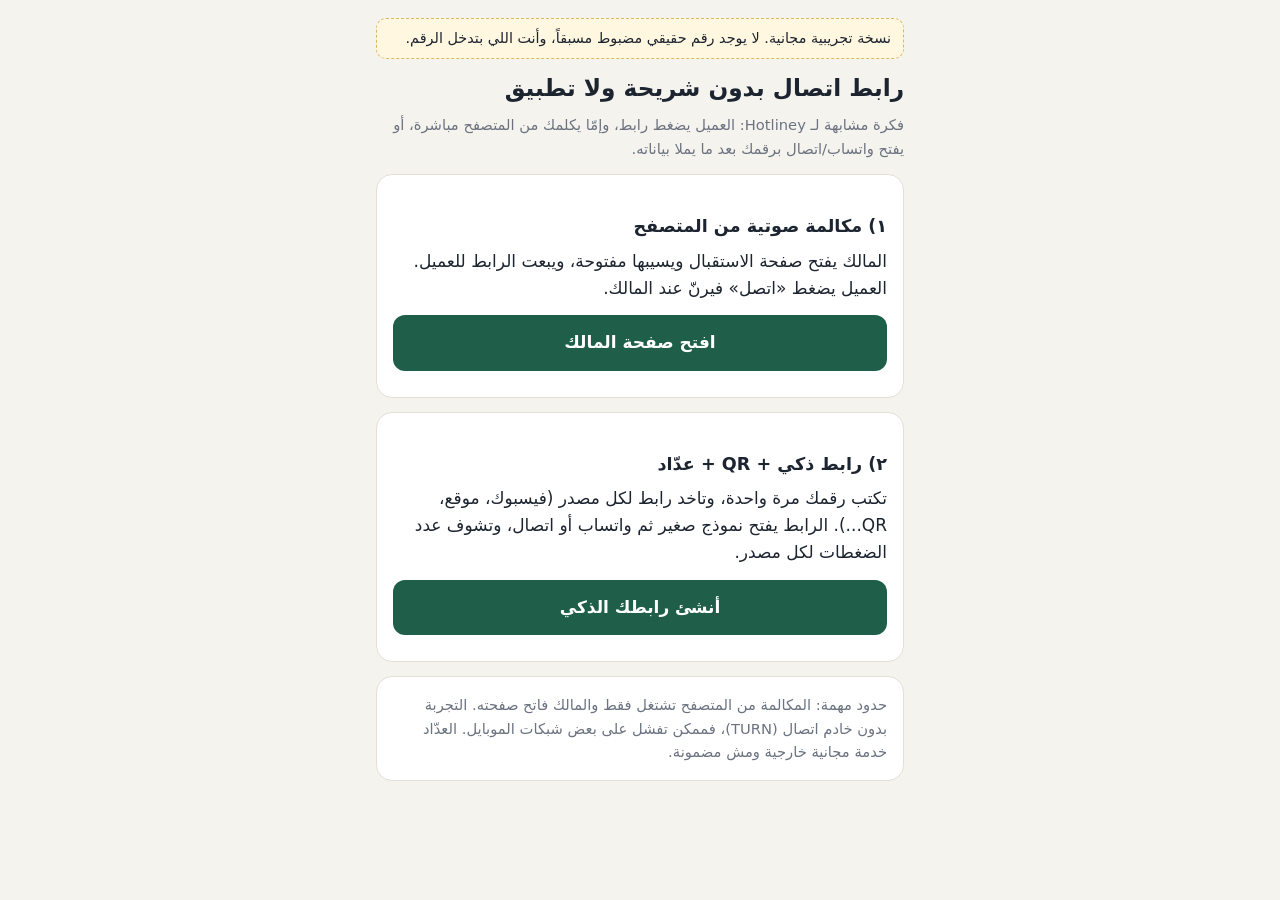
<file: index.html>
<!doctype html><html lang="ar" dir="rtl"><head><meta charset="utf-8"><meta name="viewport" content="width=device-width,initial-scale=1"><title>نموذج رابط الاتصال</title><link rel="stylesheet" href="style.css"></head><body><div class="wrap">
<div class="demo">نسخة تجريبية مجانية. لا يوجد رقم حقيقي مضبوط مسبقاً، وأنت اللي بتدخل الرقم.</div>
<h1>رابط اتصال بدون شريحة ولا تطبيق</h1>
<p class="mut">فكرة مشابهة لـ Hotliney: العميل يضغط رابط، وإمّا يكلمك من المتصفح مباشرة، أو يفتح واتساب/اتصال برقمك بعد ما يملا بياناته.</p>
<div class="card"><h2>١) مكالمة صوتية من المتصفح</h2>
<p>المالك يفتح صفحة الاستقبال ويسيبها مفتوحة، ويبعت الرابط للعميل. العميل يضغط «اتصل» فيرنّ عند المالك.</p>
<a class="btn" href="owner.html">افتح صفحة المالك</a></div>
<div class="card"><h2>٢) رابط ذكي + QR + عدّاد</h2>
<p>تكتب رقمك مرة واحدة، وتاخد رابط لكل مصدر (فيسبوك، موقع، QR...). الرابط يفتح نموذج صغير ثم واتساب أو اتصال، وتشوف عدد الضغطات لكل مصدر.</p>
<a class="btn" href="generator.html">أنشئ رابطك الذكي</a></div>
<div class="card mut">حدود مهمة: المكالمة من المتصفح تشتغل فقط والمالك فاتح صفحته. التجربة بدون خادم اتصال (TURN)، فممكن تفشل على بعض شبكات الموبايل. العدّاد خدمة مجانية خارجية ومش مضمونة.</div>
</div></body></html>
</file>
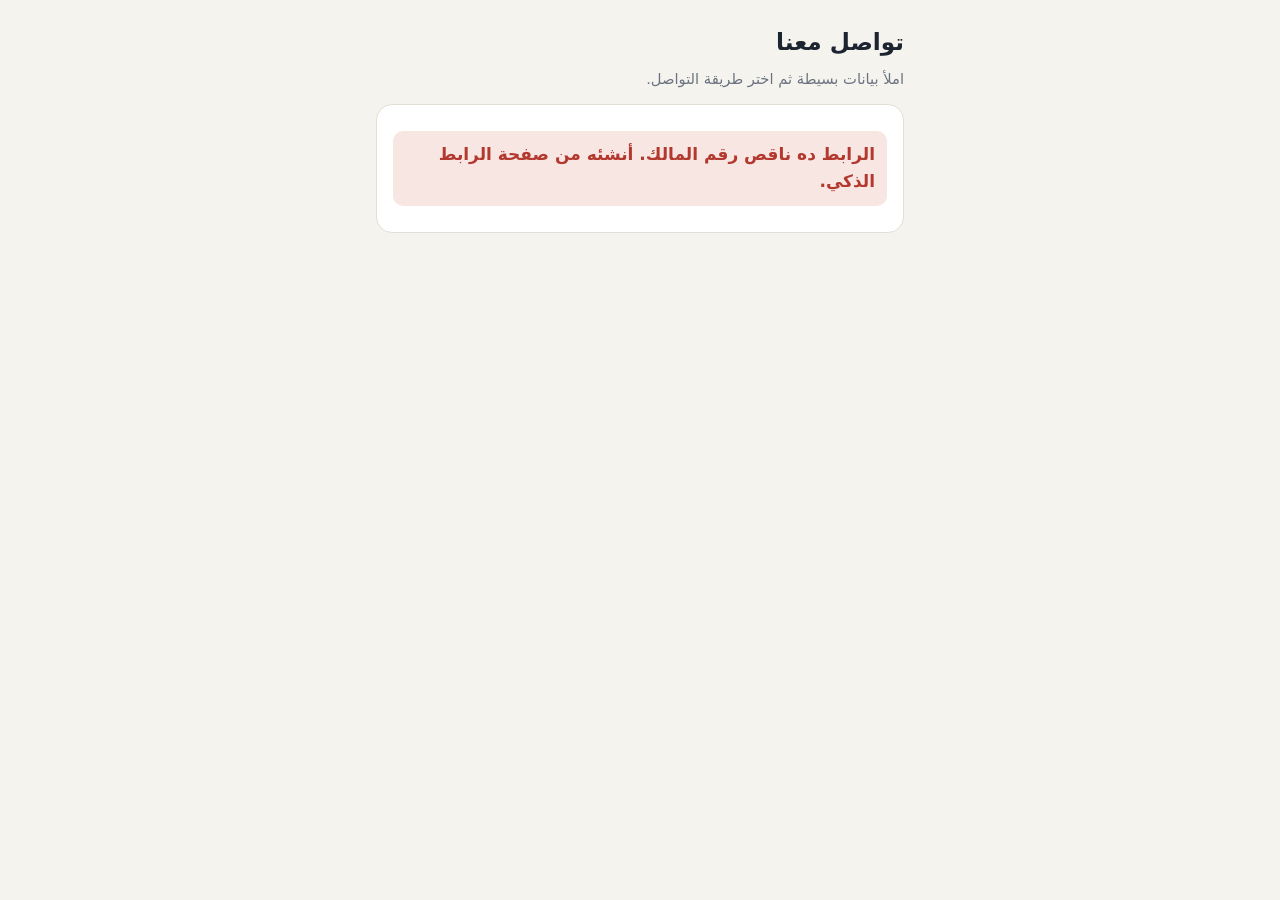
<file: link.html>
<!doctype html><html lang="ar" dir="rtl"><head><meta charset="utf-8"><meta name="viewport" content="width=device-width,initial-scale=1"><title>تواصل معنا</title><link rel="stylesheet" href="style.css"></head><body><div class="wrap">
<h1>تواصل معنا</h1>
<p class="mut">املأ بيانات بسيطة ثم اختر طريقة التواصل.</p>
<div class="card" id="box">
<label for="nm">الاسم</label><input id="nm" maxlength="40" autocomplete="name">
<label for="rs">سبب التواصل</label><textarea id="rs" rows="3" maxlength="300"></textarea>
<a class="btn" id="wa" href="#" target="_blank" rel="noopener">فتح واتساب</a>
<a class="btn sec" id="tel" href="#">اتصال هاتفي</a>
<a class="btn sec" id="web" href="#" hidden>مكالمة من المتصفح (بدون رصيد)</a>
</div>
<script src="common.js"></script>
<script>
const p=normPhone(qs.get('p')),src=cleanSrc(qs.get('s')),ns=qs.get('ns'),room=(qs.get('r')||'').replace(/[^a-z0-9]/gi,'');
if(!p){$('#box').innerHTML='<div class="status err">الرابط ده ناقص رقم المالك. أنشئه من صفحة الرابط الذكي.</div>';}
else{
  const msg=()=>{const n=$('#nm').value.trim(),r=$('#rs').value.trim();return 'مرحباً'+(n?'، أنا '+n:'')+(r?'\nالموضوع: '+r:'')+'\n(المصدر: '+src+')'};
  const upd=()=>{$('#wa').href='https://wa.me/'+p+'?text='+encodeURIComponent(msg())};
  upd();$('#nm').oninput=upd;$('#rs').oninput=upd;
  $('#tel').href='tel:+'+p;
  $('#wa').onclick=()=>{countHit(ns,src,'wa')};
  $('#tel').onclick=()=>{countHit(ns,src,'tel')};
  if(room){const w=$('#web');w.hidden=false;w.href='call.html?r='+room+'&s='+src+(ns?'&ns='+ns:'');}
  countHit(ns,src,'view');
}
</script></div></body></html>
</file>
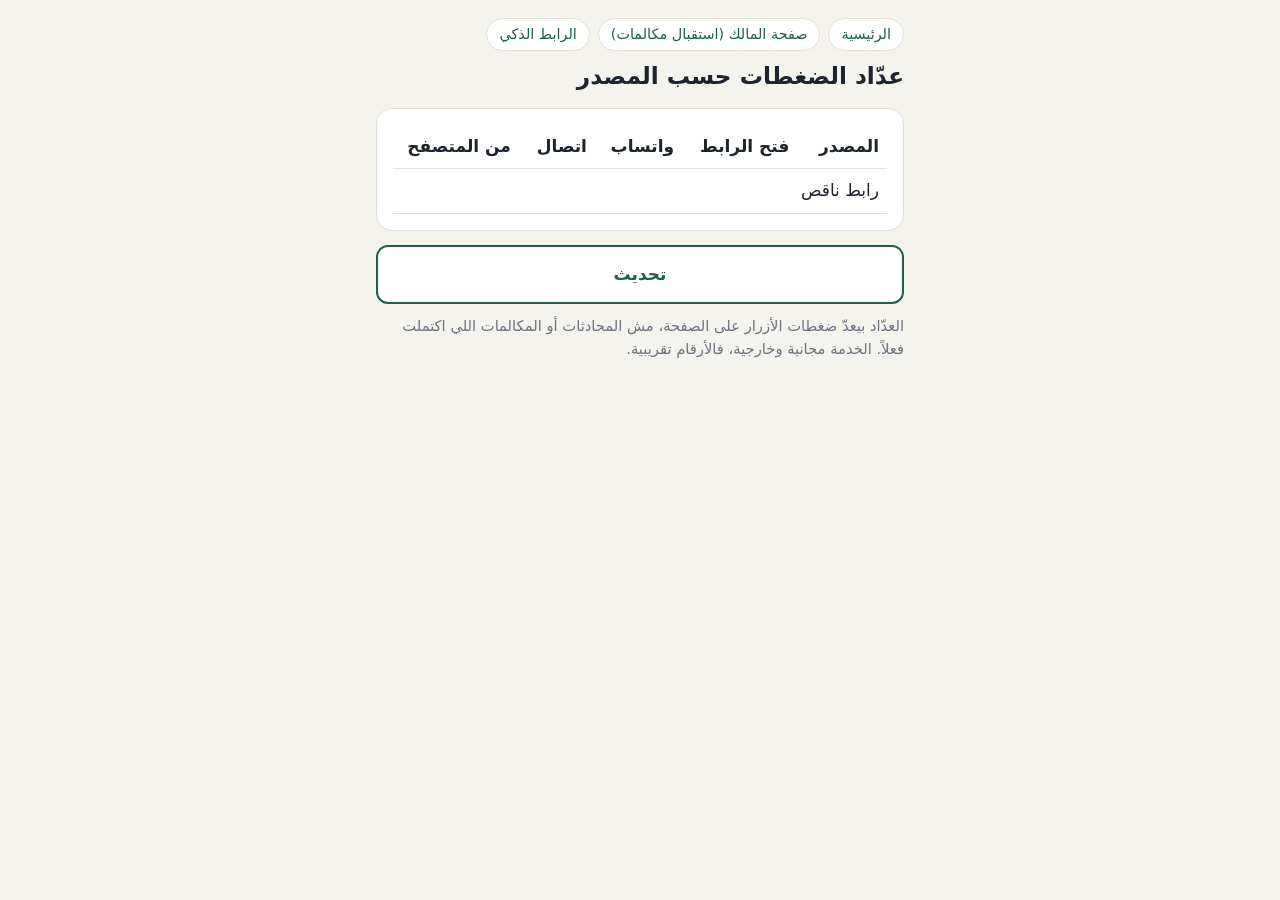
<file: stats.html>
<!doctype html><html lang="ar" dir="rtl"><head><meta charset="utf-8"><meta name="viewport" content="width=device-width,initial-scale=1"><title>الإحصائيات</title><link rel="stylesheet" href="style.css"></head><body><div class="wrap">
<div id="nav"></div>
<h1>عدّاد الضغطات حسب المصدر</h1>
<div class="card"><table><thead><tr><th>المصدر</th><th>فتح الرابط</th><th>واتساب</th><th>اتصال</th><th>من المتصفح</th></tr></thead><tbody id="tb"></tbody></table></div>
<button class="btn sec" id="rf" type="button">تحديث</button>
<p class="mut">العدّاد بيعدّ ضغطات الأزرار على الصفحة، مش المحادثات أو المكالمات اللي اكتملت فعلاً. الخدمة مجانية وخارجية، فالأرقام تقريبية.</p>
<script src="common.js"></script>
<script>
$('#nav').innerHTML=NAV;
const ns=qs.get('ns'),srcs=(qs.get('src')||'').split(',').map(cleanSrc).filter(Boolean);
async function load(){
  if(!ns){$('#tb').innerHTML='<tr><td colspan=5>رابط ناقص</td></tr>';return}
  let h='';
  const rows=await Promise.all(srcs.map(s=>Promise.all(['view','wa','tel','call'].map(k=>getCount(ns,s,k)))));srcs.forEach((s,i)=>{const v=rows[i];h+=`<tr><td>${s}</td>${v.map(x=>`<td>${x===null?'؟':x}</td>`).join('')}</tr>`});
  $('#tb').innerHTML=h;
}
$('#rf').onclick=load;load();
</script></div></body></html>
</file>
<file: style.css>
:root{--bg:#f5f3ee;--card:#fff;--ink:#1c2430;--mut:#6b7380;--pri:#1f5f4a;--pri2:#16463a;--bad:#b3392f;--line:#e3dfd6}
*{box-sizing:border-box}
html,body{margin:0}
body{font-family:system-ui,"Segoe UI",Tahoma,Arial,sans-serif;background:var(--bg);color:var(--ink);line-height:1.6;font-size:17px}
.wrap{max-width:560px;margin:0 auto;padding:18px 16px 40px}
h1{font-size:1.45rem;margin:.2em 0 .3em}
h2{font-size:1.1rem;margin:1.2em 0 .4em}
p{margin:.3em 0 .8em}
.card{background:var(--card);border:1px solid var(--line);border-radius:16px;padding:16px;margin:14px 0}
.mut{color:var(--mut);font-size:.92rem}
label{display:block;font-weight:600;margin:.7em 0 .25em}
input,textarea,select{width:100%;font:inherit;padding:11px 12px;border:1px solid #cfc9bd;border-radius:10px;background:#fff;color:var(--ink)}
input[dir=ltr],.ltr{direction:ltr;text-align:left}
.btn{display:block;width:100%;text-align:center;font:inherit;font-weight:700;padding:14px;border-radius:12px;border:0;background:var(--pri);color:#fff;margin:10px 0;cursor:pointer;text-decoration:none}
.btn:hover{background:var(--pri2)}
.btn.sec{background:#fff;color:var(--pri);border:2px solid var(--pri)}
.btn.bad{background:var(--bad)}
.btn[disabled]{opacity:.5;cursor:not-allowed}
.status{padding:10px 12px;border-radius:10px;background:#eef3f0;margin:10px 0;font-weight:600}
.status.err{background:#f8e6e3;color:var(--bad)}
.status.ok{background:#e1f2e8;color:var(--pri2)}
.linkbox{word-break:break-all;direction:ltr;text-align:left;background:#f1efe8;border-radius:10px;padding:10px;font-size:.88rem;margin:8px 0}
table{width:100%;border-collapse:collapse}
th,td{padding:8px;border-bottom:1px solid var(--line);text-align:center}
th:first-child,td:first-child{text-align:right}
nav{display:flex;gap:8px;flex-wrap:wrap;margin-bottom:6px}
nav a{font-size:.9rem;color:var(--pri);text-decoration:none;border:1px solid var(--line);background:#fff;border-radius:999px;padding:4px 12px}
.timer{font-size:2rem;text-align:center;font-variant-numeric:tabular-nums;direction:ltr}
.qr{text-align:center}.qr svg,.qr img{max-width:220px;width:60%;height:auto}
.demo{background:#fff7e0;border:1px dashed #d9b95b;border-radius:10px;padding:8px 12px;font-size:.9rem;margin-bottom:10px}
[hidden]{display:none!important}
</file>
